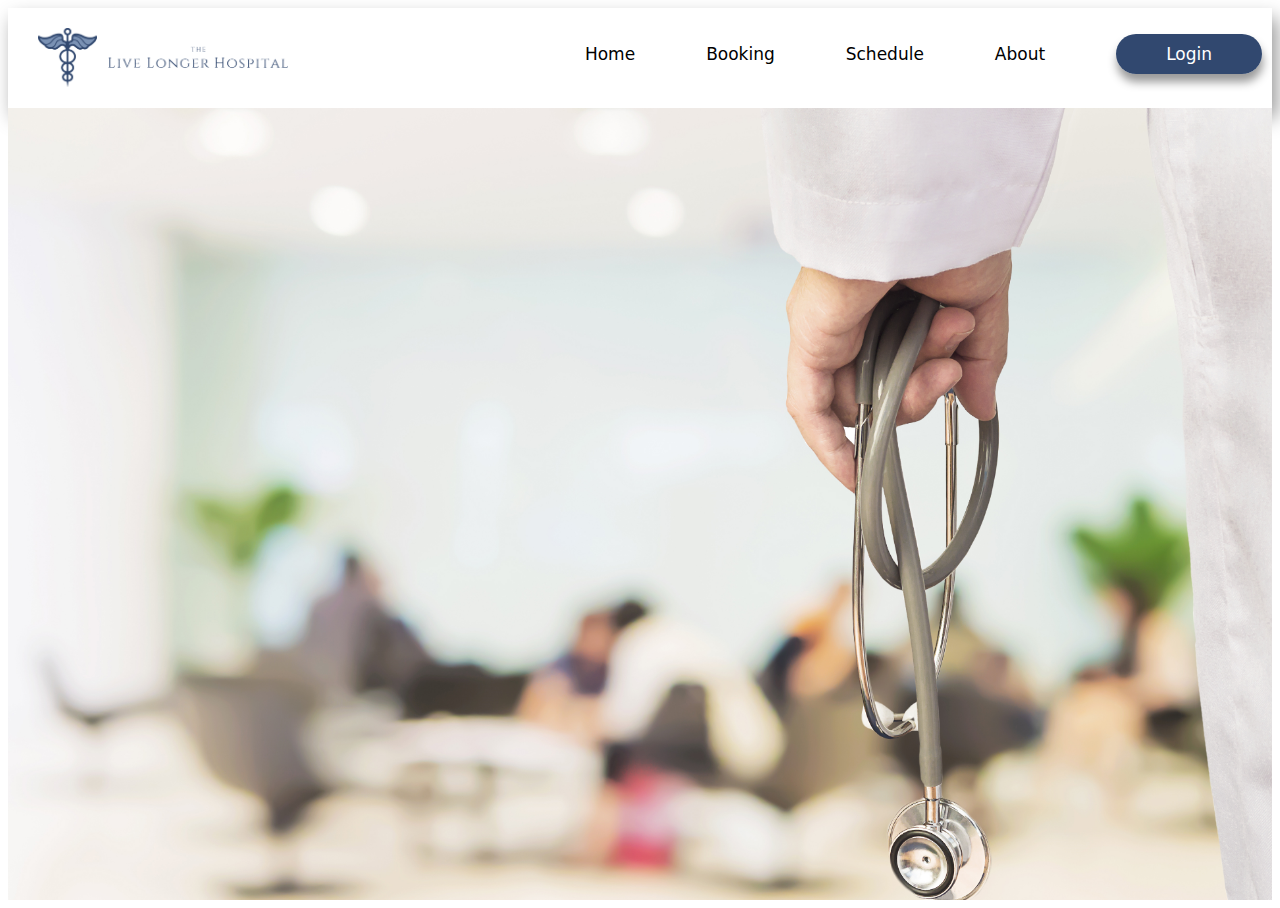
<file: cadangan.html>
<!doctype html>
<html lang="en">
<head>
    <!-- Required meta tags -->
    <meta charset="utf-8">
    <meta name="viewport" content="width=device-width, initial-scale=1, shrink-to-fit=no">
    <link rel="stylesheet" href="Assets/indexstyle.css">
    <title>Live Longer</title>
</head>
    
<body>
    
    <header>
        <div class="logo">
        <img src="Assets/Picture/Logo_HCI.png" class="logo">
        </div>
        <ul>
            <li><a href="#">Home</a></li>
            <li><a href="#">Booking</a></li>
            <li><a href="#">Schedule</a></li>
            <li><a href="#">About</a></li>
            <li><a href="#" class="border">Login</a></li>
        </ul>
    </header>
    <main>
        
    </main>
</body>
</file>
<file: Assets/indexstyle.css>
header{
    overflow: hidden;
    background-color: ;
    padding: 20px 10px;
    height: 60px;
    box-shadow: 5px 10px 18px #999999;
    z-index: 100;
}

.logo{
    width: 250px;
    padding-left: 10px;
    float: left;
}

header ul{
    float: right;
    text-align: center;
}

header li{
    float: left;
    list-style: none; 
    display: inline-block;
    text-align: center;
    
}
header a{
    font-family: "Segoe UI", Frutiger, "Frutiger Linotype", "Dejavu Sans", "Helvetica Neue", Arial, sans-serif; 
    font-size: 17px; 
    font-style: normal; 
    font-variant: normal;
    font-weight: 350;
    text-decoration: none;
    color: black;
    padding-right: 71px;
    height: 20px;
}

.border{
    color: white;
    background: #31486F;
    padding: 10px;
    padding-left: 50px;
    padding-right: 50px;
    border-radius: 50px;
    box-shadow: 1px 8px 10px #999999;
}

.checkbtn{
    font-size: 25px;
    color: #31486F;
    float: right;
    line-height: 60px;
    margin-right: 25px;
    cursor: pointer;
    display: none
}

#check{
    display: none;
}


@media (max-width : 858px){
    .checkbtn{
        display: block;
    }
    header ul{
        position: fixed;
        width: 95%;
        height: 35vh;
        background: #2c3e50;
        top: 80px;
        left: -3%;
        text-align: center;
        transition: all .5s;
    }
    header li{
        padding-top: 35px;
        width: 100%;
        display: block;
        margin: 2.5px 0;
    }
    header a{
        text-align: center;
        font-size: 17px;
        color: white;
        display: block;
        padding-left: 70px;
    }
    .border{
        box-shadow: 0px 0px 0px;
        width: 100px;
        text-align: center;
    }
    #check:checked ~ header ul{
        left: 0%;
    }
    .responsive{
        margin-top: 25vh;
    }
    
    .Motto1{
        padding-top: 5vh;
        padding: 10vh;
    }
}
main{
    z-index: 100;
    
    background-image: url(Picture/mainPic.png);
    background-position: center;
    background-repeat: no-repeat;
    background-size: cover;
    width: 100%;
    max-width: 100%;
    height: 88vh;
}

.Motto1{

    font-family: "Segoe UI", Frutiger, "Frutiger Linotype", "Dejavu Sans", "Helvetica Neue", Arial, sans-serif; 
    font-size: 50px;
    font-weight: 100;
}

.Motto2{
    font-family: "Segoe UI", Frutiger, "Frutiger Linotype", "Dejavu Sans", "Helvetica Neue", Arial, sans-serif; 
    font-size: 90px;
    font-weight: 700;
    padding-bottom: 5vh;
}

.responsive{
    width: 100%;
    max-width: 100%;
    height: auto;
}

.BookNow{
    font-family: "Segoe UI", Frutiger, "Frutiger Linotype", "Dejavu Sans", "Helvetica Neue", Arial, sans-serif;
    background-color: #31486F;
    padding-left: 4vw;
    padding-top: 1vh;
    padding-bottom: 1vh;
    border-radius: 50px;
    
}

.content{
    padding-top: 25vh;
    padding-left: 6vw;
    padding-right: 80vw;
}

.BookNow a{
    color: white;
    text-decoration: none;
    text-align: center;
}
</file>
